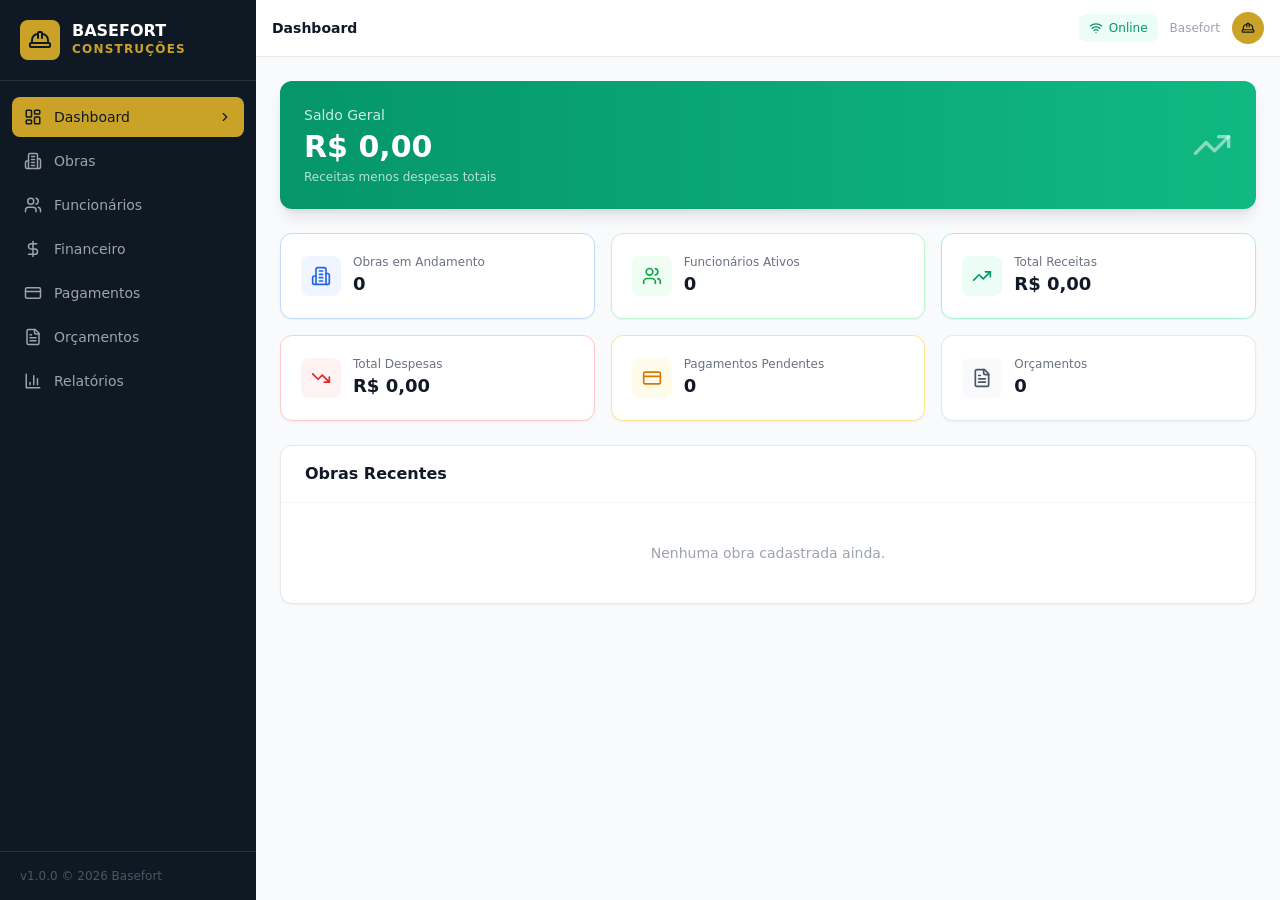
<file: index.html>
<!doctype html>
<html lang="pt-BR">
  <head>
    <meta charset="UTF-8" />
    <meta name="viewport" content="width=device-width, initial-scale=1.0" />

    <!-- Título e Descrição -->
    <title>Sistema De Gestão Basefort - Construções</title>
    <meta name="description" content="Sistema completo de gestão para empresas de construção. Gerenciar obras, funcionários, financeiro, pagamentos, orçamentos e relatórios." />

    <!-- Open Graph (Facebook, LinkedIn) -->
    <meta property="og:type" content="website" />
    <meta property="og:title" content="Sistema De Gestão Basefort" />
    <meta property="og:description" content="Solução profissional para gestão de empresas de construção e obras." />
    <meta property="og:image" content="/og-image.svg" />
    <meta property="og:image:width" content="1200" />
    <meta property="og:image:height" content="630" />
    <meta property="og:image:type" content="image/svg+xml" />
    <meta property="og:image:alt" content="Basefort Construções - Sistema de Gestão" />
    <meta property="og:url" content="https://basefort-construcoes.com" />
    <meta property="og:site_name" content="Basefort Construções" />
    <meta property="og:locale" content="pt_BR" />

    <!-- Twitter Card -->
    <meta name="twitter:card" content="summary_large_image" />
    <meta name="twitter:title" content="Sistema De Gestão Basefort" />
    <meta name="twitter:description" content="Solução profissional para gestão de empresas de construção e obras." />
    <meta name="twitter:image" content="/og-image.svg" />
    <meta name="twitter:image:alt" content="Basefort Construções - Sistema de Gestão" />
    <meta name="twitter:site" content="@basefort" />
    <meta name="twitter:creator" content="@basefort" />

    <!-- Favicon -->
    <link rel="icon" type="image/svg+xml" href="/favicon.svg" />
    <link rel="apple-touch-icon" href="/apple-touch-icon.svg" />

    <!-- Web App Manifest -->
    <link rel="manifest" href="/manifest.json" />

    <!-- Additional Meta Tags -->
    <meta name="theme-color" content="#0f1923" />
    <meta name="apple-mobile-web-app-capable" content="yes" />
    <meta name="apple-mobile-web-app-status-bar-style" content="black-translucent" />
    <meta name="apple-mobile-web-app-title" content="Basefort" />
    <meta name="msapplication-TileColor" content="#0f1923" />
    <meta name="msapplication-config" content="/browserconfig.xml" />
    <script type="module" crossorigin src="/assets/index-CnKj0tAv.js"></script>
    <link rel="stylesheet" crossorigin href="/assets/index-BrdCi3UE.css">
  </head>
  <body>
    <div id="root"></div>
  </body>
</html>
</file>
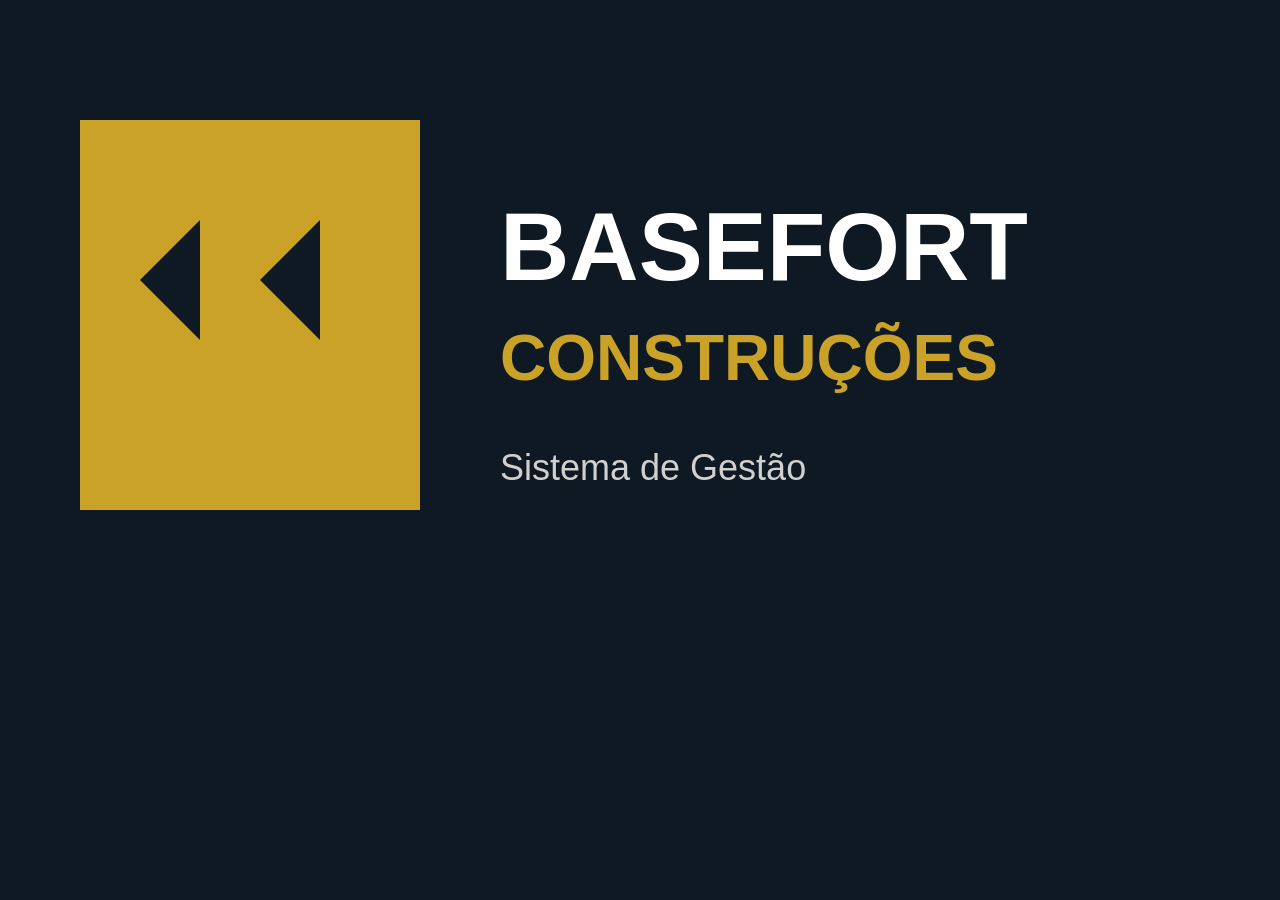
<file: og-image-fallback.html>
<!DOCTYPE html>
<html lang="pt-BR">
<head>
    <meta charset="UTF-8">
    <title>Basefort - Gerador de Preview</title>
    <style>
        body { margin: 0; padding: 0; background: #0f1923; }
        canvas { display: block; }
    </style>
</head>
<body>
    <canvas id="canvas" width="1200" height="630"></canvas>
    <script>
        const canvas = document.getElementById('canvas');
        const ctx = canvas.getContext('2d');

        // Fundo
        ctx.fillStyle = '#0f1923';
        ctx.fillRect(0, 0, 1200, 630);

        // Logo dourada
        ctx.fillStyle = '#c9a227';
        ctx.fillRect(80, 120, 340, 390);

        // Triângulos
        ctx.fillStyle = '#0f1923';
        ctx.beginPath();
        ctx.moveTo(140, 280);
        ctx.lineTo(200, 220);
        ctx.lineTo(200, 340);
        ctx.fill();

        ctx.beginPath();
        ctx.moveTo(260, 280);
        ctx.lineTo(320, 220);
        ctx.lineTo(320, 340);
        ctx.fill();

        // Textos
        ctx.fillStyle = 'white';
        ctx.font = 'bold 96px Arial';
        ctx.fillText('BASEFORT', 500, 280);

        ctx.fillStyle = '#c9a227';
        ctx.font = '600 64px Arial';
        ctx.fillText('CONSTRUÇÕES', 500, 380);

        ctx.fillStyle = '#d0d0d0';
        ctx.font = '500 36px Arial';
        ctx.fillText('Sistema de Gestão', 500, 480);

        // Download
        canvas.toBlob(blob => {
            const url = URL.createObjectURL(blob);
            const a = document.createElement('a');
            a.href = url;
            a.download = 'og-image.png';
            a.click();
        });
    </script>
</body>
</html>
</file>
<file: assets/index-BrdCi3UE.css>
*,:before,:after{--tw-border-spacing-x: 0;--tw-border-spacing-y: 0;--tw-translate-x: 0;--tw-translate-y: 0;--tw-rotate: 0;--tw-skew-x: 0;--tw-skew-y: 0;--tw-scale-x: 1;--tw-scale-y: 1;--tw-pan-x: ;--tw-pan-y: ;--tw-pinch-zoom: ;--tw-scroll-snap-strictness: proximity;--tw-gradient-from-position: ;--tw-gradient-via-position: ;--tw-gradient-to-position: ;--tw-ordinal: ;--tw-slashed-zero: ;--tw-numeric-figure: ;--tw-numeric-spacing: ;--tw-numeric-fraction: ;--tw-ring-inset: ;--tw-ring-offset-width: 0px;--tw-ring-offset-color: #fff;--tw-ring-color: rgb(59 130 246 / .5);--tw-ring-offset-shadow: 0 0 #0000;--tw-ring-shadow: 0 0 #0000;--tw-shadow: 0 0 #0000;--tw-shadow-colored: 0 0 #0000;--tw-blur: ;--tw-brightness: ;--tw-contrast: ;--tw-grayscale: ;--tw-hue-rotate: ;--tw-invert: ;--tw-saturate: ;--tw-sepia: ;--tw-drop-shadow: ;--tw-backdrop-blur: ;--tw-backdrop-brightness: ;--tw-backdrop-contrast: ;--tw-backdrop-grayscale: ;--tw-backdrop-hue-rotate: ;--tw-backdrop-invert: ;--tw-backdrop-opacity: ;--tw-backdrop-saturate: ;--tw-backdrop-sepia: ;--tw-contain-size: ;--tw-contain-layout: ;--tw-contain-paint: ;--tw-contain-style: }::backdrop{--tw-border-spacing-x: 0;--tw-border-spacing-y: 0;--tw-translate-x: 0;--tw-translate-y: 0;--tw-rotate: 0;--tw-skew-x: 0;--tw-skew-y: 0;--tw-scale-x: 1;--tw-scale-y: 1;--tw-pan-x: ;--tw-pan-y: ;--tw-pinch-zoom: ;--tw-scroll-snap-strictness: proximity;--tw-gradient-from-position: ;--tw-gradient-via-position: ;--tw-gradient-to-position: ;--tw-ordinal: ;--tw-slashed-zero: ;--tw-numeric-figure: ;--tw-numeric-spacing: ;--tw-numeric-fraction: ;--tw-ring-inset: ;--tw-ring-offset-width: 0px;--tw-ring-offset-color: #fff;--tw-ring-color: rgb(59 130 246 / .5);--tw-ring-offset-shadow: 0 0 #0000;--tw-ring-shadow: 0 0 #0000;--tw-shadow: 0 0 #0000;--tw-shadow-colored: 0 0 #0000;--tw-blur: ;--tw-brightness: ;--tw-contrast: ;--tw-grayscale: ;--tw-hue-rotate: ;--tw-invert: ;--tw-saturate: ;--tw-sepia: ;--tw-drop-shadow: ;--tw-backdrop-blur: ;--tw-backdrop-brightness: ;--tw-backdrop-contrast: ;--tw-backdrop-grayscale: ;--tw-backdrop-hue-rotate: ;--tw-backdrop-invert: ;--tw-backdrop-opacity: ;--tw-backdrop-saturate: ;--tw-backdrop-sepia: ;--tw-contain-size: ;--tw-contain-layout: ;--tw-contain-paint: ;--tw-contain-style: }*,:before,:after{box-sizing:border-box;border-width:0;border-style:solid;border-color:#e5e7eb}:before,:after{--tw-content: ""}html,:host{line-height:1.5;-webkit-text-size-adjust:100%;-moz-tab-size:4;-o-tab-size:4;tab-size:4;font-family:ui-sans-serif,system-ui,sans-serif,"Apple Color Emoji","Segoe UI Emoji",Segoe UI Symbol,"Noto Color Emoji";font-feature-settings:normal;font-variation-settings:normal;-webkit-tap-highlight-color:transparent}body{margin:0;line-height:inherit}hr{height:0;color:inherit;border-top-width:1px}abbr:where([title]){-webkit-text-decoration:underline dotted;text-decoration:underline dotted}h1,h2,h3,h4,h5,h6{font-size:inherit;font-weight:inherit}a{color:inherit;text-decoration:inherit}b,strong{font-weight:bolder}code,kbd,samp,pre{font-family:ui-monospace,SFMono-Regular,Menlo,Monaco,Consolas,Liberation Mono,Courier New,monospace;font-feature-settings:normal;font-variation-settings:normal;font-size:1em}small{font-size:80%}sub,sup{font-size:75%;line-height:0;position:relative;vertical-align:baseline}sub{bottom:-.25em}sup{top:-.5em}table{text-indent:0;border-color:inherit;border-collapse:collapse}button,input,optgroup,select,textarea{font-family:inherit;font-feature-settings:inherit;font-variation-settings:inherit;font-size:100%;font-weight:inherit;line-height:inherit;letter-spacing:inherit;color:inherit;margin:0;padding:0}button,select{text-transform:none}button,input:where([type=button]),input:where([type=reset]),input:where([type=submit]){-webkit-appearance:button;background-color:transparent;background-image:none}:-moz-focusring{outline:auto}:-moz-ui-invalid{box-shadow:none}progress{vertical-align:baseline}::-webkit-inner-spin-button,::-webkit-outer-spin-button{height:auto}[type=search]{-webkit-appearance:textfield;outline-offset:-2px}::-webkit-search-decoration{-webkit-appearance:none}::-webkit-file-upload-button{-webkit-appearance:button;font:inherit}summary{display:list-item}blockquote,dl,dd,h1,h2,h3,h4,h5,h6,hr,figure,p,pre{margin:0}fieldset{margin:0;padding:0}legend{padding:0}ol,ul,menu{list-style:none;margin:0;padding:0}dialog{padding:0}textarea{resize:vertical}input::-moz-placeholder,textarea::-moz-placeholder{opacity:1;color:#9ca3af}input::placeholder,textarea::placeholder{opacity:1;color:#9ca3af}button,[role=button]{cursor:pointer}:disabled{cursor:default}img,svg,video,canvas,audio,iframe,embed,object{display:block;vertical-align:middle}img,video{max-width:100%;height:auto}[hidden]:where(:not([hidden=until-found])){display:none}html{font-family:Inter,system-ui,-apple-system,sans-serif}body{--tw-bg-opacity: 1;background-color:rgb(249 250 251 / var(--tw-bg-opacity, 1));--tw-text-opacity: 1;color:rgb(17 24 39 / var(--tw-text-opacity, 1));-webkit-font-smoothing:antialiased;-moz-osx-font-smoothing:grayscale}.fixed{position:fixed}.absolute{position:absolute}.relative{position:relative}.inset-0{top:0;right:0;bottom:0;left:0}.inset-y-0{top:0;bottom:0}.left-0{left:0}.left-3{left:.75rem}.top-1\/2{top:50%}.z-20{z-index:20}.z-30{z-index:30}.z-50{z-index:50}.mx-auto{margin-left:auto;margin-right:auto}.mb-1{margin-bottom:.25rem}.mb-2{margin-bottom:.5rem}.mb-3{margin-bottom:.75rem}.mb-4{margin-bottom:1rem}.ml-2{margin-left:.5rem}.ml-auto{margin-left:auto}.mt-0\.5{margin-top:.125rem}.mt-1{margin-top:.25rem}.mt-2{margin-top:.5rem}.block{display:block}.flex{display:flex}.inline-flex{display:inline-flex}.table{display:table}.grid{display:grid}.hidden{display:none}.h-1\.5{height:.375rem}.h-10{height:2.5rem}.h-14{height:3.5rem}.h-4{height:1rem}.h-40{height:10rem}.h-5{height:1.25rem}.h-6{height:1.5rem}.h-64{height:16rem}.h-8{height:2rem}.h-9{height:2.25rem}.h-screen{height:100vh}.max-h-40{max-height:10rem}.max-h-48{max-height:12rem}.max-h-\[90vh\]{max-height:90vh}.min-h-screen{min-height:100vh}.w-1\.5{width:.375rem}.w-10{width:2.5rem}.w-28{width:7rem}.w-4{width:1rem}.w-44{width:11rem}.w-48{width:12rem}.w-5{width:1.25rem}.w-56{width:14rem}.w-6{width:1.5rem}.w-64{width:16rem}.w-8{width:2rem}.w-9{width:2.25rem}.w-full{width:100%}.min-w-0{min-width:0px}.max-w-2xl{max-width:42rem}.max-w-4xl{max-width:56rem}.max-w-lg{max-width:32rem}.max-w-sm{max-width:24rem}.flex-1{flex:1 1 0%}.flex-shrink-0{flex-shrink:0}.-translate-x-full{--tw-translate-x: -100%;transform:translate(var(--tw-translate-x),var(--tw-translate-y)) rotate(var(--tw-rotate)) skew(var(--tw-skew-x)) skewY(var(--tw-skew-y)) scaleX(var(--tw-scale-x)) scaleY(var(--tw-scale-y))}.-translate-y-1\/2{--tw-translate-y: -50%;transform:translate(var(--tw-translate-x),var(--tw-translate-y)) rotate(var(--tw-rotate)) skew(var(--tw-skew-x)) skewY(var(--tw-skew-y)) scaleX(var(--tw-scale-x)) scaleY(var(--tw-scale-y))}.translate-x-0{--tw-translate-x: 0px;transform:translate(var(--tw-translate-x),var(--tw-translate-y)) rotate(var(--tw-rotate)) skew(var(--tw-skew-x)) skewY(var(--tw-skew-y)) scaleX(var(--tw-scale-x)) scaleY(var(--tw-scale-y))}.transform{transform:translate(var(--tw-translate-x),var(--tw-translate-y)) rotate(var(--tw-rotate)) skew(var(--tw-skew-x)) skewY(var(--tw-skew-y)) scaleX(var(--tw-scale-x)) scaleY(var(--tw-scale-y))}@keyframes spin{to{transform:rotate(360deg)}}.animate-spin{animation:spin 1s linear infinite}.cursor-pointer{cursor:pointer}.resize-none{resize:none}.grid-cols-1{grid-template-columns:repeat(1,minmax(0,1fr))}.grid-cols-2{grid-template-columns:repeat(2,minmax(0,1fr))}.flex-col{flex-direction:column}.flex-wrap{flex-wrap:wrap}.items-start{align-items:flex-start}.items-end{align-items:flex-end}.items-center{align-items:center}.justify-end{justify-content:flex-end}.justify-center{justify-content:center}.justify-between{justify-content:space-between}.gap-1{gap:.25rem}.gap-1\.5{gap:.375rem}.gap-2{gap:.5rem}.gap-3{gap:.75rem}.gap-4{gap:1rem}.space-y-1>:not([hidden])~:not([hidden]){--tw-space-y-reverse: 0;margin-top:calc(.25rem * calc(1 - var(--tw-space-y-reverse)));margin-bottom:calc(.25rem * var(--tw-space-y-reverse))}.space-y-3>:not([hidden])~:not([hidden]){--tw-space-y-reverse: 0;margin-top:calc(.75rem * calc(1 - var(--tw-space-y-reverse)));margin-bottom:calc(.75rem * var(--tw-space-y-reverse))}.space-y-4>:not([hidden])~:not([hidden]){--tw-space-y-reverse: 0;margin-top:calc(1rem * calc(1 - var(--tw-space-y-reverse)));margin-bottom:calc(1rem * var(--tw-space-y-reverse))}.space-y-6>:not([hidden])~:not([hidden]){--tw-space-y-reverse: 0;margin-top:calc(1.5rem * calc(1 - var(--tw-space-y-reverse)));margin-bottom:calc(1.5rem * var(--tw-space-y-reverse))}.divide-y>:not([hidden])~:not([hidden]){--tw-divide-y-reverse: 0;border-top-width:calc(1px * calc(1 - var(--tw-divide-y-reverse)));border-bottom-width:calc(1px * var(--tw-divide-y-reverse))}.divide-gray-50>:not([hidden])~:not([hidden]){--tw-divide-opacity: 1;border-color:rgb(249 250 251 / var(--tw-divide-opacity, 1))}.overflow-hidden{overflow:hidden}.overflow-x-auto{overflow-x:auto}.overflow-y-auto{overflow-y:auto}.truncate{overflow:hidden;text-overflow:ellipsis;white-space:nowrap}.rounded{border-radius:.25rem}.rounded-full{border-radius:9999px}.rounded-lg{border-radius:.5rem}.rounded-xl{border-radius:.75rem}.border{border-width:1px}.border-2{border-width:2px}.border-b{border-bottom-width:1px}.border-b-2{border-bottom-width:2px}.border-t{border-top-width:1px}.border-\[\#c9a227\]{--tw-border-opacity: 1;border-color:rgb(201 162 39 / var(--tw-border-opacity, 1))}.border-amber-200{--tw-border-opacity: 1;border-color:rgb(253 230 138 / var(--tw-border-opacity, 1))}.border-blue-200{--tw-border-opacity: 1;border-color:rgb(191 219 254 / var(--tw-border-opacity, 1))}.border-emerald-200{--tw-border-opacity: 1;border-color:rgb(167 243 208 / var(--tw-border-opacity, 1))}.border-gray-100{--tw-border-opacity: 1;border-color:rgb(243 244 246 / var(--tw-border-opacity, 1))}.border-gray-200{--tw-border-opacity: 1;border-color:rgb(229 231 235 / var(--tw-border-opacity, 1))}.border-gray-300{--tw-border-opacity: 1;border-color:rgb(209 213 219 / var(--tw-border-opacity, 1))}.border-green-200{--tw-border-opacity: 1;border-color:rgb(187 247 208 / var(--tw-border-opacity, 1))}.border-red-200{--tw-border-opacity: 1;border-color:rgb(254 202 202 / var(--tw-border-opacity, 1))}.border-slate-200{--tw-border-opacity: 1;border-color:rgb(226 232 240 / var(--tw-border-opacity, 1))}.border-white\/10{border-color:#ffffff1a}.bg-\[\#0f1923\]{--tw-bg-opacity: 1;background-color:rgb(15 25 35 / var(--tw-bg-opacity, 1))}.bg-\[\#c9a227\]{--tw-bg-opacity: 1;background-color:rgb(201 162 39 / var(--tw-bg-opacity, 1))}.bg-amber-100{--tw-bg-opacity: 1;background-color:rgb(254 243 199 / var(--tw-bg-opacity, 1))}.bg-amber-50{--tw-bg-opacity: 1;background-color:rgb(255 251 235 / var(--tw-bg-opacity, 1))}.bg-black\/50{background-color:#00000080}.bg-blue-100{--tw-bg-opacity: 1;background-color:rgb(219 234 254 / var(--tw-bg-opacity, 1))}.bg-blue-50{--tw-bg-opacity: 1;background-color:rgb(239 246 255 / var(--tw-bg-opacity, 1))}.bg-emerald-100{--tw-bg-opacity: 1;background-color:rgb(209 250 229 / var(--tw-bg-opacity, 1))}.bg-emerald-50{--tw-bg-opacity: 1;background-color:rgb(236 253 245 / var(--tw-bg-opacity, 1))}.bg-emerald-600{--tw-bg-opacity: 1;background-color:rgb(5 150 105 / var(--tw-bg-opacity, 1))}.bg-gray-100{--tw-bg-opacity: 1;background-color:rgb(243 244 246 / var(--tw-bg-opacity, 1))}.bg-gray-50{--tw-bg-opacity: 1;background-color:rgb(249 250 251 / var(--tw-bg-opacity, 1))}.bg-gray-50\/50{background-color:#f9fafb80}.bg-green-100{--tw-bg-opacity: 1;background-color:rgb(220 252 231 / var(--tw-bg-opacity, 1))}.bg-green-50{--tw-bg-opacity: 1;background-color:rgb(240 253 244 / var(--tw-bg-opacity, 1))}.bg-red-100{--tw-bg-opacity: 1;background-color:rgb(254 226 226 / var(--tw-bg-opacity, 1))}.bg-red-50{--tw-bg-opacity: 1;background-color:rgb(254 242 242 / var(--tw-bg-opacity, 1))}.bg-red-600{--tw-bg-opacity: 1;background-color:rgb(220 38 38 / var(--tw-bg-opacity, 1))}.bg-slate-50{--tw-bg-opacity: 1;background-color:rgb(248 250 252 / var(--tw-bg-opacity, 1))}.bg-white{--tw-bg-opacity: 1;background-color:rgb(255 255 255 / var(--tw-bg-opacity, 1))}.bg-gradient-to-r{background-image:linear-gradient(to right,var(--tw-gradient-stops))}.from-emerald-600{--tw-gradient-from: #059669 var(--tw-gradient-from-position);--tw-gradient-to: rgb(5 150 105 / 0) var(--tw-gradient-to-position);--tw-gradient-stops: var(--tw-gradient-from), var(--tw-gradient-to)}.from-red-600{--tw-gradient-from: #dc2626 var(--tw-gradient-from-position);--tw-gradient-to: rgb(220 38 38 / 0) var(--tw-gradient-to-position);--tw-gradient-stops: var(--tw-gradient-from), var(--tw-gradient-to)}.to-emerald-500{--tw-gradient-to: #10b981 var(--tw-gradient-to-position)}.to-red-500{--tw-gradient-to: #ef4444 var(--tw-gradient-to-position)}.p-1\.5{padding:.375rem}.p-2{padding:.5rem}.p-3{padding:.75rem}.p-4{padding:1rem}.p-5{padding:1.25rem}.p-6{padding:1.5rem}.px-1\.5{padding-left:.375rem;padding-right:.375rem}.px-2{padding-left:.5rem;padding-right:.5rem}.px-2\.5{padding-left:.625rem;padding-right:.625rem}.px-3{padding-left:.75rem;padding-right:.75rem}.px-4{padding-left:1rem;padding-right:1rem}.px-5{padding-left:1.25rem;padding-right:1.25rem}.px-6{padding-left:1.5rem;padding-right:1.5rem}.py-0\.5{padding-top:.125rem;padding-bottom:.125rem}.py-1\.5{padding-top:.375rem;padding-bottom:.375rem}.py-10{padding-top:2.5rem;padding-bottom:2.5rem}.py-2{padding-top:.5rem;padding-bottom:.5rem}.py-2\.5{padding-top:.625rem;padding-bottom:.625rem}.py-3{padding-top:.75rem;padding-bottom:.75rem}.py-4{padding-top:1rem;padding-bottom:1rem}.py-5{padding-top:1.25rem;padding-bottom:1.25rem}.pl-9{padding-left:2.25rem}.pr-4{padding-right:1rem}.pt-2{padding-top:.5rem}.pt-3{padding-top:.75rem}.text-left{text-align:left}.text-center{text-align:center}.text-right{text-align:right}.text-3xl{font-size:1.875rem;line-height:2.25rem}.text-base{font-size:1rem;line-height:1.5rem}.text-lg{font-size:1.125rem;line-height:1.75rem}.text-sm{font-size:.875rem;line-height:1.25rem}.text-xs{font-size:.75rem;line-height:1rem}.font-bold{font-weight:700}.font-medium{font-weight:500}.font-semibold{font-weight:600}.uppercase{text-transform:uppercase}.capitalize{text-transform:capitalize}.italic{font-style:italic}.leading-none{line-height:1}.leading-relaxed{line-height:1.625}.tracking-wide{letter-spacing:.025em}.tracking-widest{letter-spacing:.1em}.text-\[\#0f1923\]{--tw-text-opacity: 1;color:rgb(15 25 35 / var(--tw-text-opacity, 1))}.text-\[\#c9a227\]{--tw-text-opacity: 1;color:rgb(201 162 39 / var(--tw-text-opacity, 1))}.text-amber-600{--tw-text-opacity: 1;color:rgb(217 119 6 / var(--tw-text-opacity, 1))}.text-amber-700{--tw-text-opacity: 1;color:rgb(180 83 9 / var(--tw-text-opacity, 1))}.text-blue-600{--tw-text-opacity: 1;color:rgb(37 99 235 / var(--tw-text-opacity, 1))}.text-blue-700{--tw-text-opacity: 1;color:rgb(29 78 216 / var(--tw-text-opacity, 1))}.text-emerald-600{--tw-text-opacity: 1;color:rgb(5 150 105 / var(--tw-text-opacity, 1))}.text-emerald-700{--tw-text-opacity: 1;color:rgb(4 120 87 / var(--tw-text-opacity, 1))}.text-gray-300{--tw-text-opacity: 1;color:rgb(209 213 219 / var(--tw-text-opacity, 1))}.text-gray-400{--tw-text-opacity: 1;color:rgb(156 163 175 / var(--tw-text-opacity, 1))}.text-gray-500{--tw-text-opacity: 1;color:rgb(107 114 128 / var(--tw-text-opacity, 1))}.text-gray-600{--tw-text-opacity: 1;color:rgb(75 85 99 / var(--tw-text-opacity, 1))}.text-gray-700{--tw-text-opacity: 1;color:rgb(55 65 81 / var(--tw-text-opacity, 1))}.text-gray-800{--tw-text-opacity: 1;color:rgb(31 41 55 / var(--tw-text-opacity, 1))}.text-gray-900{--tw-text-opacity: 1;color:rgb(17 24 39 / var(--tw-text-opacity, 1))}.text-green-600{--tw-text-opacity: 1;color:rgb(22 163 74 / var(--tw-text-opacity, 1))}.text-green-700{--tw-text-opacity: 1;color:rgb(21 128 61 / var(--tw-text-opacity, 1))}.text-red-500{--tw-text-opacity: 1;color:rgb(239 68 68 / var(--tw-text-opacity, 1))}.text-red-600{--tw-text-opacity: 1;color:rgb(220 38 38 / var(--tw-text-opacity, 1))}.text-red-700{--tw-text-opacity: 1;color:rgb(185 28 28 / var(--tw-text-opacity, 1))}.text-slate-600{--tw-text-opacity: 1;color:rgb(71 85 105 / var(--tw-text-opacity, 1))}.text-white{--tw-text-opacity: 1;color:rgb(255 255 255 / var(--tw-text-opacity, 1))}.text-white\/50{color:#ffffff80}.text-white\/70{color:#ffffffb3}.text-white\/80{color:#fffc}.opacity-30{opacity:.3}.shadow-2xl{--tw-shadow: 0 25px 50px -12px rgb(0 0 0 / .25);--tw-shadow-colored: 0 25px 50px -12px var(--tw-shadow-color);box-shadow:var(--tw-ring-offset-shadow, 0 0 #0000),var(--tw-ring-shadow, 0 0 #0000),var(--tw-shadow)}.shadow-lg{--tw-shadow: 0 10px 15px -3px rgb(0 0 0 / .1), 0 4px 6px -4px rgb(0 0 0 / .1);--tw-shadow-colored: 0 10px 15px -3px var(--tw-shadow-color), 0 4px 6px -4px var(--tw-shadow-color);box-shadow:var(--tw-ring-offset-shadow, 0 0 #0000),var(--tw-ring-shadow, 0 0 #0000),var(--tw-shadow)}.shadow-sm{--tw-shadow: 0 1px 2px 0 rgb(0 0 0 / .05);--tw-shadow-colored: 0 1px 2px 0 var(--tw-shadow-color);box-shadow:var(--tw-ring-offset-shadow, 0 0 #0000),var(--tw-ring-shadow, 0 0 #0000),var(--tw-shadow)}.filter{filter:var(--tw-blur) var(--tw-brightness) var(--tw-contrast) var(--tw-grayscale) var(--tw-hue-rotate) var(--tw-invert) var(--tw-saturate) var(--tw-sepia) var(--tw-drop-shadow)}.transition-all{transition-property:all;transition-timing-function:cubic-bezier(.4,0,.2,1);transition-duration:.15s}.transition-colors{transition-property:color,background-color,border-color,text-decoration-color,fill,stroke;transition-timing-function:cubic-bezier(.4,0,.2,1);transition-duration:.15s}.transition-shadow{transition-property:box-shadow;transition-timing-function:cubic-bezier(.4,0,.2,1);transition-duration:.15s}.transition-transform{transition-property:transform;transition-timing-function:cubic-bezier(.4,0,.2,1);transition-duration:.15s}.duration-150{transition-duration:.15s}.duration-300{transition-duration:.3s}.hover\:border-gray-300:hover{--tw-border-opacity: 1;border-color:rgb(209 213 219 / var(--tw-border-opacity, 1))}.hover\:bg-\[\#1a2940\]:hover{--tw-bg-opacity: 1;background-color:rgb(26 41 64 / var(--tw-bg-opacity, 1))}.hover\:bg-\[\#b8911e\]:hover{--tw-bg-opacity: 1;background-color:rgb(184 145 30 / var(--tw-bg-opacity, 1))}.hover\:bg-amber-50:hover{--tw-bg-opacity: 1;background-color:rgb(255 251 235 / var(--tw-bg-opacity, 1))}.hover\:bg-gray-50:hover{--tw-bg-opacity: 1;background-color:rgb(249 250 251 / var(--tw-bg-opacity, 1))}.hover\:bg-gray-50\/50:hover{background-color:#f9fafb80}.hover\:bg-green-50:hover{--tw-bg-opacity: 1;background-color:rgb(240 253 244 / var(--tw-bg-opacity, 1))}.hover\:bg-red-50:hover{--tw-bg-opacity: 1;background-color:rgb(254 242 242 / var(--tw-bg-opacity, 1))}.hover\:bg-white\/5:hover{background-color:#ffffff0d}.hover\:text-\[\#b8911e\]:hover{--tw-text-opacity: 1;color:rgb(184 145 30 / var(--tw-text-opacity, 1))}.hover\:text-\[\#c9a227\]:hover{--tw-text-opacity: 1;color:rgb(201 162 39 / var(--tw-text-opacity, 1))}.hover\:text-gray-600:hover{--tw-text-opacity: 1;color:rgb(75 85 99 / var(--tw-text-opacity, 1))}.hover\:text-gray-700:hover{--tw-text-opacity: 1;color:rgb(55 65 81 / var(--tw-text-opacity, 1))}.hover\:text-gray-900:hover{--tw-text-opacity: 1;color:rgb(17 24 39 / var(--tw-text-opacity, 1))}.hover\:text-green-600:hover{--tw-text-opacity: 1;color:rgb(22 163 74 / var(--tw-text-opacity, 1))}.hover\:text-red-500:hover{--tw-text-opacity: 1;color:rgb(239 68 68 / var(--tw-text-opacity, 1))}.hover\:text-white:hover{--tw-text-opacity: 1;color:rgb(255 255 255 / var(--tw-text-opacity, 1))}.hover\:shadow-md:hover{--tw-shadow: 0 4px 6px -1px rgb(0 0 0 / .1), 0 2px 4px -2px rgb(0 0 0 / .1);--tw-shadow-colored: 0 4px 6px -1px var(--tw-shadow-color), 0 2px 4px -2px var(--tw-shadow-color);box-shadow:var(--tw-ring-offset-shadow, 0 0 #0000),var(--tw-ring-shadow, 0 0 #0000),var(--tw-shadow)}.focus\:outline-none:focus{outline:2px solid transparent;outline-offset:2px}.focus\:ring-2:focus{--tw-ring-offset-shadow: var(--tw-ring-inset) 0 0 0 var(--tw-ring-offset-width) var(--tw-ring-offset-color);--tw-ring-shadow: var(--tw-ring-inset) 0 0 0 calc(2px + var(--tw-ring-offset-width)) var(--tw-ring-color);box-shadow:var(--tw-ring-offset-shadow),var(--tw-ring-shadow),var(--tw-shadow, 0 0 #0000)}.focus\:ring-\[\#c9a227\]\/40:focus{--tw-ring-color: rgb(201 162 39 / .4)}.disabled\:opacity-60:disabled{opacity:.6}@media (min-width: 640px){.sm\:col-span-2{grid-column:span 2 / span 2}.sm\:inline{display:inline}.sm\:table-cell{display:table-cell}.sm\:grid-cols-2{grid-template-columns:repeat(2,minmax(0,1fr))}.sm\:grid-cols-3{grid-template-columns:repeat(3,minmax(0,1fr))}.sm\:grid-cols-4{grid-template-columns:repeat(4,minmax(0,1fr))}.sm\:flex-row{flex-direction:row}.sm\:items-center{align-items:center}.sm\:p-6{padding:1.5rem}}@media (min-width: 768px){.md\:table-cell{display:table-cell}}@media (min-width: 1024px){.lg\:relative{position:relative}.lg\:table-cell{display:table-cell}.lg\:hidden{display:none}.lg\:translate-x-0{--tw-translate-x: 0px;transform:translate(var(--tw-translate-x),var(--tw-translate-y)) rotate(var(--tw-rotate)) skew(var(--tw-skew-x)) skewY(var(--tw-skew-y)) scaleX(var(--tw-scale-x)) scaleY(var(--tw-scale-y))}.lg\:grid-cols-3{grid-template-columns:repeat(3,minmax(0,1fr))}}
</file>
